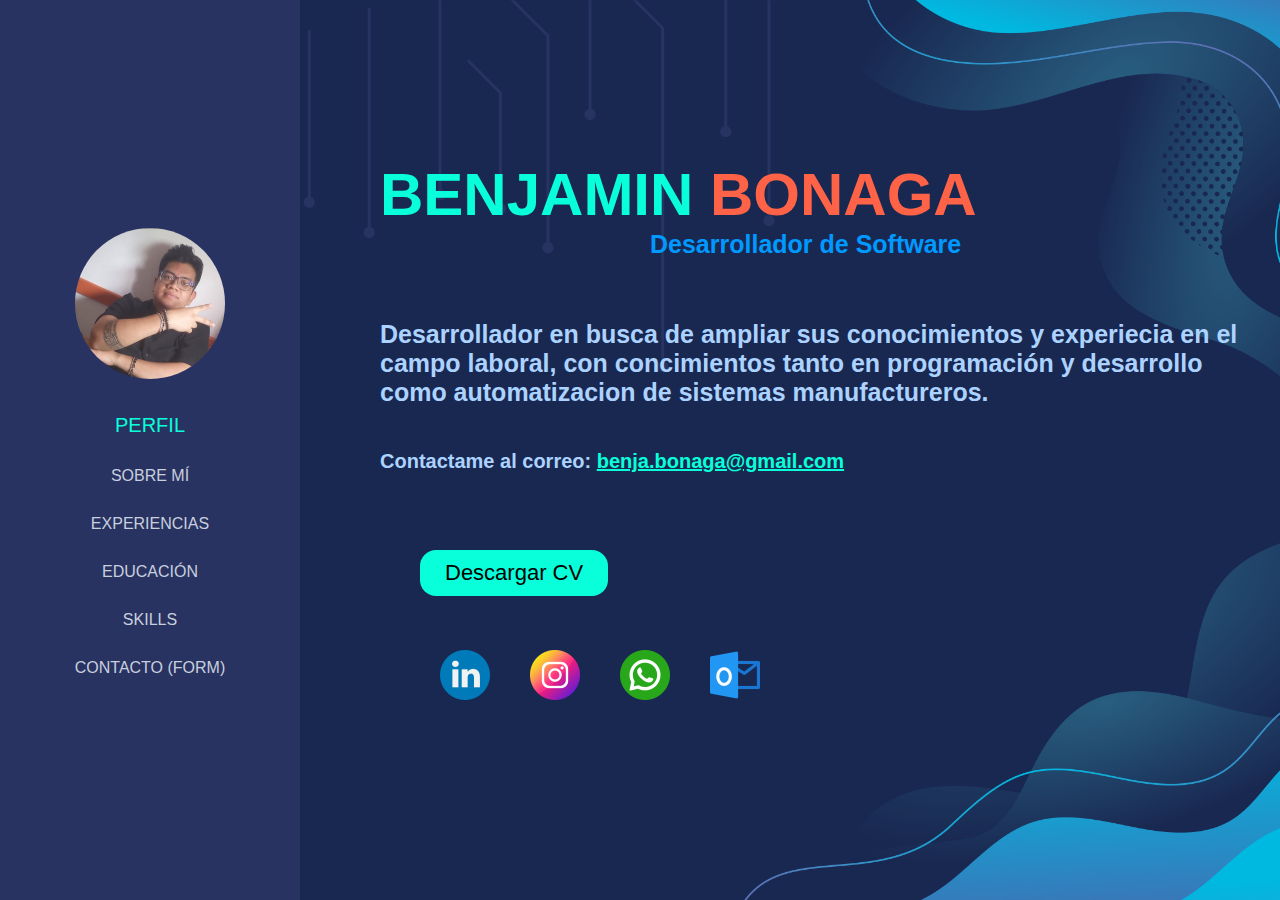
<file: index.html>
<!DOCTYPE html>
<html lang="es">
<head>
    <meta charset="UTF-8">
    <meta name="viewport" content="width=device-width, initial-scale=1.0">
    <title>Portafolio Personal</title>
    <link rel="stylesheet" href="styles.css">
</head>
<body>
    <!--Menu de navegacion-->
    <nav>
        <ul class="menu">
            <div class="foto">
                <img src="Imagenes/Mi_foto.png" alt="foto" class="mifoto">
            </div>
            <li><a href="index.html" class="active">PERFIL</a></li>
            <li><a href="sobre_mi.html">SOBRE MÍ</a></li>
            <li><a href="experiencias.html">EXPERIENCIAS</a></li>
            <li><a href="eduacion.html">EDUCACIÓN</a></li>
            <li><a href="skills.html">SKILLS</a></li>
            <li><a href="contacto.html">CONTACTO (FORM)</a></li>
        </ul>
    </nav>
    <!--        Contenido       -->
    <div>
        <h1 class="nombreCompleto">
            <span class="nombre">BENJAMIN</span> <!-- Cambia "Tu Nombre" por tu nombre real -->
            <span class="apellido"> BONAGA</span> <!-- Cambia "Tu Apellido" por tu apellido real -->
        </h1>
        <h2 class="grado">
            Desarrollador de Software
        </h2>
        <h3 class="descripcion">
            Desarrollador en busca de ampliar sus conocimientos y experiecia en el campo laboral, con concimientos tanto en programación y desarrollo como automatizacion de sistemas manufactureros. 
        </h3>
        <h3 class="correo">
            <span class="correo1">Contactame al correo: </span>
            <a href="mailto:benja.bonaga@gmail.com" class="correo2">benja.bonaga@gmail.com</a>
        </h3>
        <!-- Botón para descargar el CV -->
        <a href="Documentos/Benjamin Bonaga CV.pdf" target="_blank" class="btn_descargar_cv">Descargar CV</a>
        <!--Iconos de contacto-->
        <a href="https://www.linkedin.com/in/benjamin-bonaga-lazcano-831994259/">
            <img src="Imagenes/LinkedIn_icon.png" class="linkedIn_icon"></a>
        <a href="https://www.instagram.com/benja.bonaga/">
            <img src="Imagenes/Instagram_icon.png" class="instagram_icon"></a>
        <a href="https://wa.me/2225332058">
            <img src="Imagenes/Whatsapp_icon.png" class="whatsapp_icon"></a>
        <a href="mailto:benja.bonaga@gmail.com">
            <img src="Imagenes/Outlook_icon.png" class="outlook_icon"></a>
    </div>
</body>
</html>
</file>
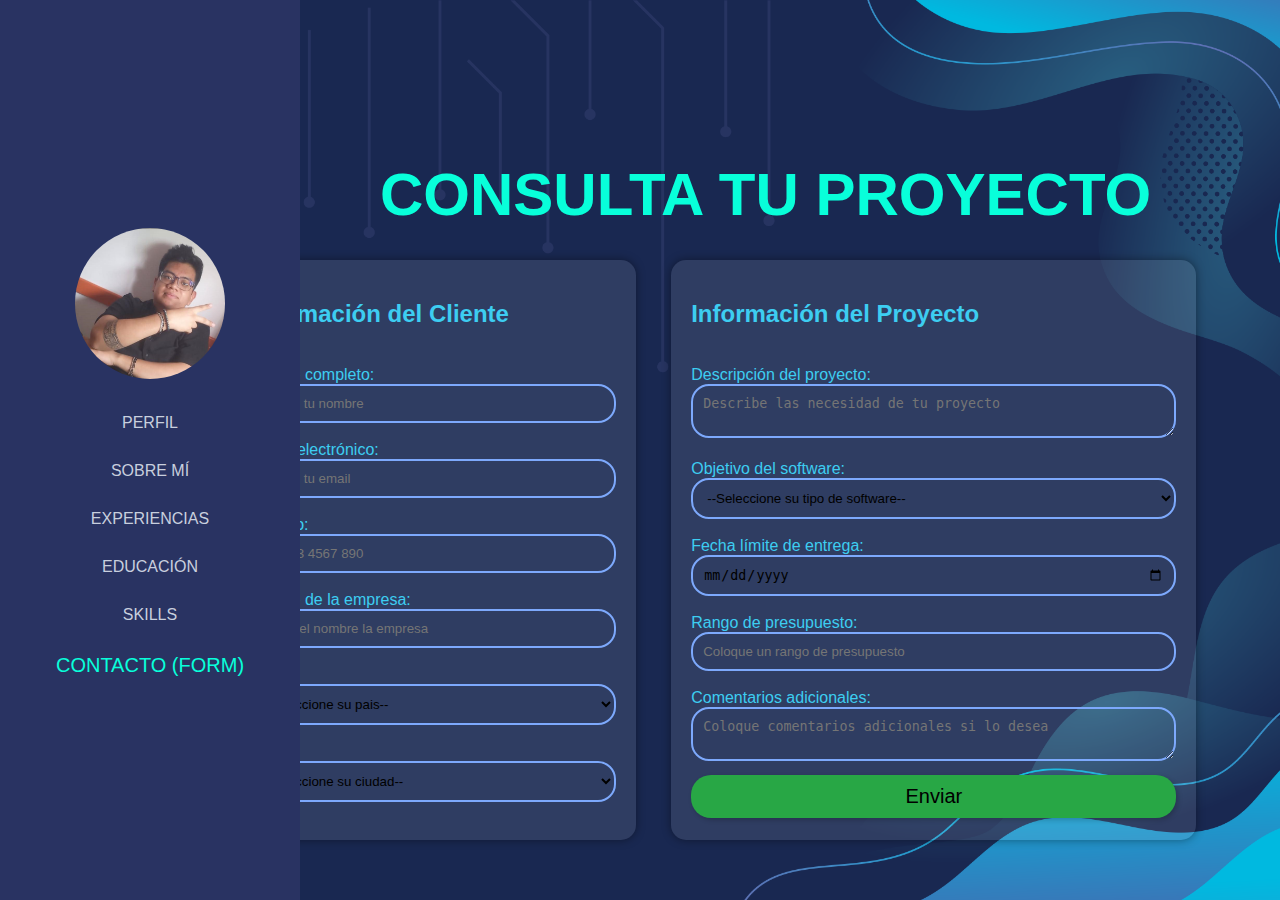
<file: contacto.html>
<!DOCTYPE html>
<html lang="es">
<head>
    <meta charset="UTF-8">
    <meta name="viewport" content="width=device-width, initial-scale=1.0">
    <title>Contacto</title>
    <link rel="stylesheet" href="styles.css">
</head>
<body>
    <!-- Menu de navegación -->
    <nav>
        <ul class="menu">
            <div class="foto">
                <img src="Imagenes/Mi_foto.png" alt="fotop" class="mifoto">
            </div>
            <li><a href="index.html">PERFIL</a></li>
            <li><a href="sobre_mi.html">SOBRE MÍ</a></li>
            <li><a href="experiencias.html">EXPERIENCIAS</a></li>
            <li><a href="eduacion.html">EDUCACIÓN</a></li>
            <li><a href="skills.html">SKILLS</a></li>
            <li><a href="contacto.html" class="active">CONTACTO (FORM)</a></li>
        </ul>
    </nav>
    <!--        Contenido       -->
    <h1 class="contacto">CONSULTA TU PROYECTO</h1>
    <form action="/submit" method="POST" class="formulario-contacto">
        <div class="contenedor">
            <!-- Contenedor de Información del Cliente -->
            <div class="infoCliente">
                <h2>Información del Cliente</h2><br>
                <label for="nombre">Nombre completo:</label>
                <input type="text" name="nombre" id="" placeholder="Escribe tu nombre">
                <br><br>
                <label for="email">Correo electrónico:</label>
                <input type="email" name="email" id="" placeholder="Escribe tu email">
                <br><br>
                <label for="telefono">Telefono: </label>
                <input type="tel" name="telefono" id="" placeholder="+52 123 4567 890">
                <br><br>
                <label for="empresa">Nombre de la empresa:</label>
                <input type="text" name="empresa" id="" placeholder="Esciba el nombre la empresa">
                <br><br>
                <label for="ubicacion">Pais: </label>
                <select name="categoria" id="categoria" onchange="actualizarSubcategoria()">
                <option value="">--Seleccione su pais--</option>
                <option value="mexico">México</option>
                <option value="estadosUnidos">Estados Unidos</option>
                <option value="italia">Italia</option>
                <option value="colombia">Colombia</option>
            </select>
            <br><br>
            <label for="subcategoria">Ciudad</label>
            <select name="subcategoria" id="subcategoria">
                <option value="">--Seleccione su ciudad--</option>
            </select>
            <br><br>
            </div>
            <!-- Contenedor de Información del Proyecto -->
            <div class="infoProyecto">
                <h2>Información del Proyecto</h2><br>
                <label for="descripcion-proyecto">Descripción del proyecto:</label>
                <textarea name="descripcion-proyecto" id="" placeholder="Describe las necesidad de tu proyecto"></textarea>
                <br><br>
                <label for="objetivo-software">Objetivo del software:</label>
                <select id="tipo-software" name="tipo-software">
                    <option value="">--Seleccione su tipo de software--</option>
                    <option value="web">Aplicación web</option>
                    <option value="movil">Aplicación móvil</option>
                    <option value="escritorio">Software de escritorio</option>
                </select>
                <br><br>
                <label for="fecha-limite">Fecha límite de entrega:</label>
                <input type="date" name="fecha-limite" id="">
                <br><br>
                <label for="presupuesto">Rango de presupuesto:</label>
                <input type="text" name="presupuesto" id="" placeholder="Coloque un rango de presupuesto">
                <br><br>
                <label for="comentarios">Comentarios adicionales:</label>
                <textarea name="comentarios" id="" placeholder="Coloque comentarios adicionales si lo desea"></textarea>
                <input type="submit" value="Enviar">
            </div>
        </div>
    </form>
    <script src="script.js"></script>
</body>
</html>
</file>
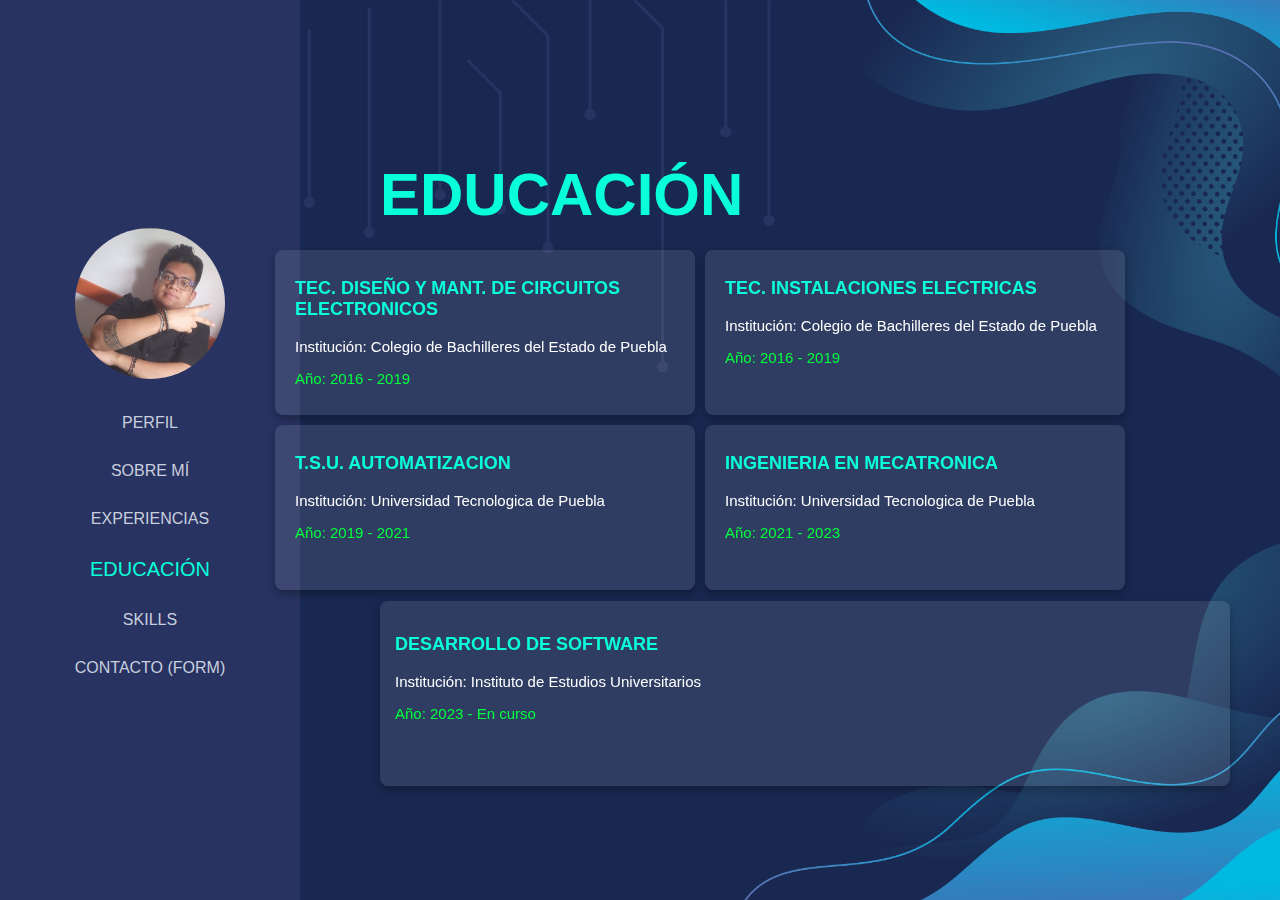
<file: eduacion.html>
<!DOCTYPE html>
<html lang="es">
<head>
    <meta charset="UTF-8">
    <meta name="viewport" content="width=device-width, initial-scale=1.0">
    <title>Educacion</title>
    <link rel="stylesheet" href="styles.css">
</head>
<body>
    <!--Menu de navegacion-->
    <nav>
        <ul class="menu">
            <div class="foto">
                <img src="Imagenes/Mi_foto.png" alt="fotop" class="mifoto">
            </div>
            <li><a href="index.html">PERFIL</a></li>
            <li><a href="sobre_mi.html">SOBRE MÍ</a></li>
            <li><a href="experiencias.html">EXPERIENCIAS</a></li>
            <li><a href="eduacion.html" class="active">EDUCACIÓN</a></li>
            <li><a href="skills.html">SKILLS</a></li>
            <li><a href="contacto.html">CONTACTO (FORM)</a></li>
        </ul>
    </nav>
    <!--        Contenido       -->
    <h1 class="educacion">EDUCACIÓN</h1>
    <!--Cuadricula de 2x2-->
    <div class="educacion-grid">
        <div class="grid-item">
            <div class="bloque">
                <h3>TEC. DISEÑO Y MANT. DE CIRCUITOS ELECTRONICOS</h3>
                <p class="institucion">Institución: Colegio de Bachilleres del Estado de Puebla</p>
                <p class="fecha">Año: 2016 - 2019</p>
            </div>
        </div>
        <div class="grid-item">
            <div class="bloque">
                <h3>TEC. INSTALACIONES ELECTRICAS</h3>
                <p class="institucion">Institución: Colegio de Bachilleres del Estado de Puebla</p>
                <p class="fecha">Año: 2016 - 2019</p>
            </div>
        </div>
        <div class="grid-item">
            <div class="bloque">
                <h3>T.S.U. AUTOMATIZACION</h3>
                <p class="institucion">Institución: Universidad Tecnologica de Puebla</p>
                <p class="fecha">Año: 2019 - 2021</p>
            </div>
        </div>
        <div class="grid-item">
            <div class="bloque">
                <h3>INGENIERIA EN MECATRONICA</h3>
                <p class="institucion">Institución: Universidad Tecnologica de Puebla</p>
                <p class="fecha">Año: 2021 - 2023</p>
            </div>
        </div>
    </div>
    <!--Bloque final-->
    <div class="educacion-grid-full">
        <div class="bloque_mayor">
            <h3>DESARROLLO DE SOFTWARE</h3>
            <p class="institucion">Institución: Instituto de Estudios Universitarios</p>
            <p class="fecha">Año: 2023 - En curso</p>
        </div>
    </div>
</body>
</html>
</file>
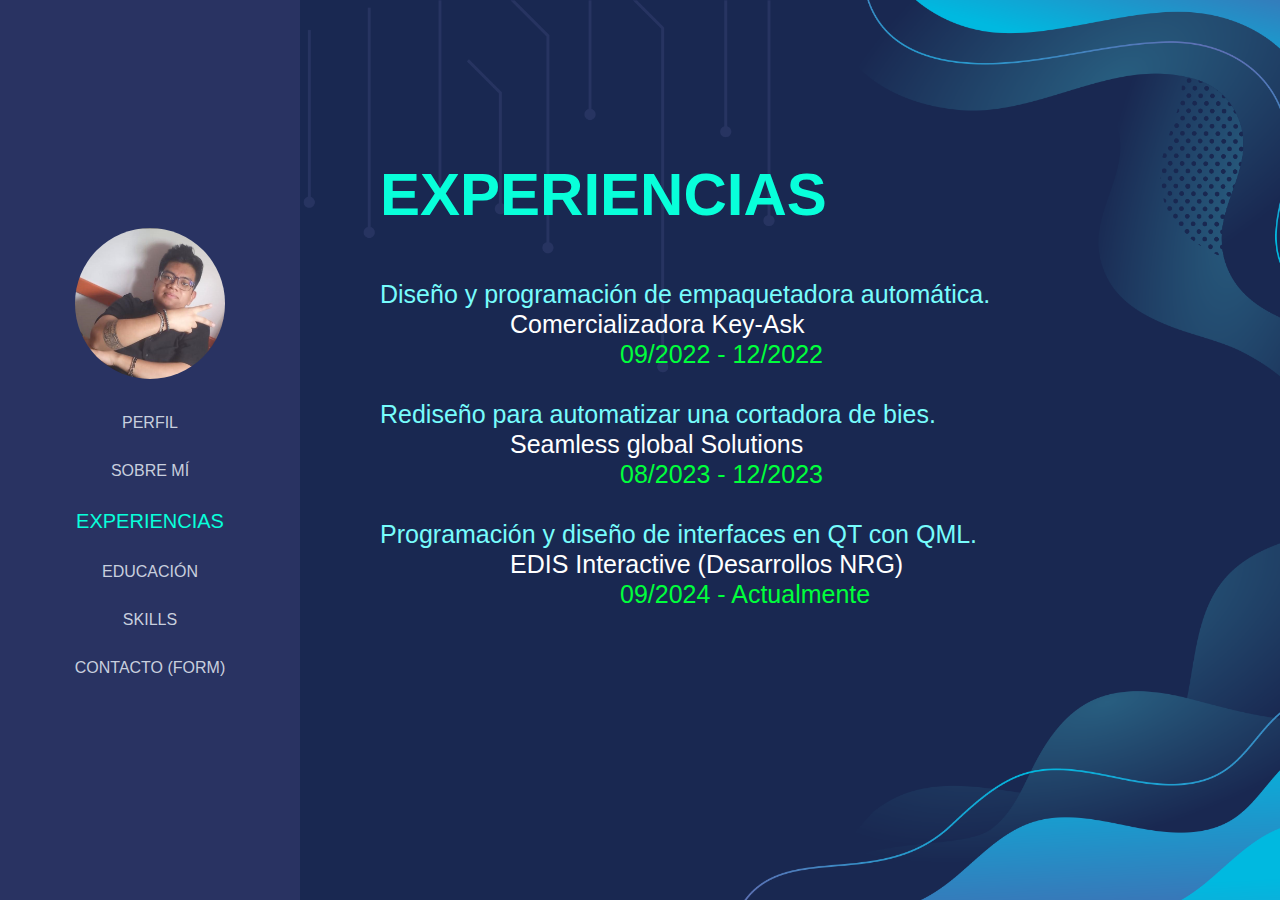
<file: experiencias.html>
<!DOCTYPE html>
<html lang="es">
<head>
    <meta charset="UTF-8">
    <meta name="viewport" content="width=device-width, initial-scale=1.0">
    <title>Experiencias</title>
    <link rel="stylesheet" href="styles.css">
</head>
<body>
    <!--Menu de navegacion-->
    <nav>
        <ul class="menu">
            <div class="foto">
                <img src="Imagenes/Mi_foto.png" alt="fotop" class="mifoto">
            </div>
            <li><a href="index.html">PERFIL</a></li>
            <li><a href="sobre_mi.html">SOBRE MÍ</a></li>
            <li><a href="experiencias.html" class="active">EXPERIENCIAS</a></li>
            <li><a href="eduacion.html">EDUCACIÓN</a></li>
            <li><a href="skills.html">SKILLS</a></li>
            <li><a href="contacto.html">CONTACTO (FORM)</a></li>
        </ul>
    </nav>
    <!--        Contenido       -->
    <div>
        <h1 class="experiencias">
            EXPERIENCIAS
        </h1>
        <p class="exp1">
            <p class="proyecto1">Diseño y programación de empaquetadora automática.</p>
            <p class="empresa1">Comercializadora Key-Ask</p>
            <p class="fecha1">09/2022 - 12/2022</p>
        </p>
        <p class="exp2"></p>
            <p class="proyecto2">Rediseño para automatizar una cortadora de bies.</p>
            <p class="empresa2">Seamless global Solutions</p>
            <p class="fecha2">08/2023 - 12/2023</p>
        </p>
        <p class="exp3"></p>
            <p class="proyecto3">Programación y diseño de interfaces en QT con QML.</p>
            <p class="empresa3">EDIS Interactive (Desarrollos NRG)</p>
            <p class="fecha3">09/2024 - Actualmente</p>
        </p>
    </div>
</body>
</html>
</file>
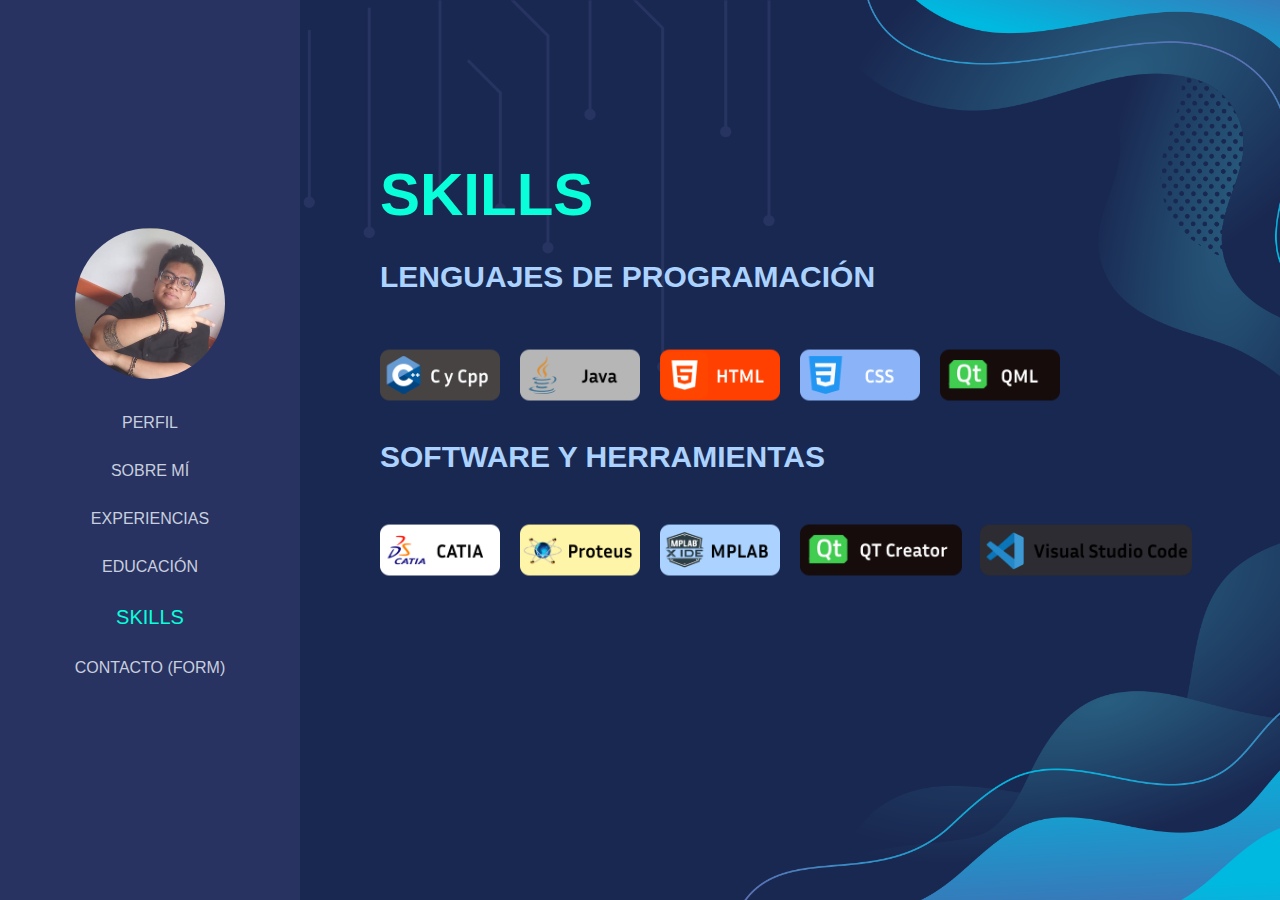
<file: skills.html>
<!DOCTYPE html>
<html lang="es">
<head>
    <meta charset="UTF-8">
    <meta name="viewport" content="width=device-width, initial-scale=1.0">
    <title>Skills</title>
    <link rel="stylesheet" href="styles.css">
</head>
<body>
    <!--Menu de navegacion-->
    <nav>
        <ul class="menu">
            <div class="foto">
                <img src="Imagenes/Mi_foto.png" alt="fotop" class="mifoto">
            </div>
            <li><a href="index.html">PERFIL</a></li>
            <li><a href="sobre_mi.html">SOBRE MÍ</a></li>
            <li><a href="experiencias.html">EXPERIENCIAS</a></li>
            <li><a href="eduacion.html">EDUCACIÓN</a></li>
            <li><a href="skills.html" class="active">SKILLS</a></li>
            <li><a href="contacto.html">CONTACTO (FORM)</a></li>
        </ul>
    </nav>
    <!--        Contenido       -->
    <h1 class="skills">
        SKILLS
    </h1>
    <h2 class="lenguajes">LENGUAJES DE PROGRAMACIÓN</h2>
    <img src="Imagenes/C++_icon.png" class="C_icon">
    <img src="Imagenes/JAVA_icon.png" class="JAVA_icon">
    <img src="Imagenes/HTML_icon.png" class="HTML_icon">
    <img src="Imagenes/CSS_icon.png" class="CSS_icon">
    <img src="Imagenes/QML_icon.png" class="QML_icon">
    <h2 class="sofyherr">SOFTWARE Y HERRAMIENTAS</h2>
    <img src="Imagenes/CATIA_icon.png" class="CATIA_icon">
    <img src="Imagenes/Proteus_icon.png" class="Proteus_icon">
    <img src="Imagenes/MPLAB_icon.png" class="MPLAB_icon">
    <img src="Imagenes/QT_icon.png" class="QT_icon">
    <img src="Imagenes/VISUAL_icon.png" class="VISUAL_icon">
</body>
</html>
</file>
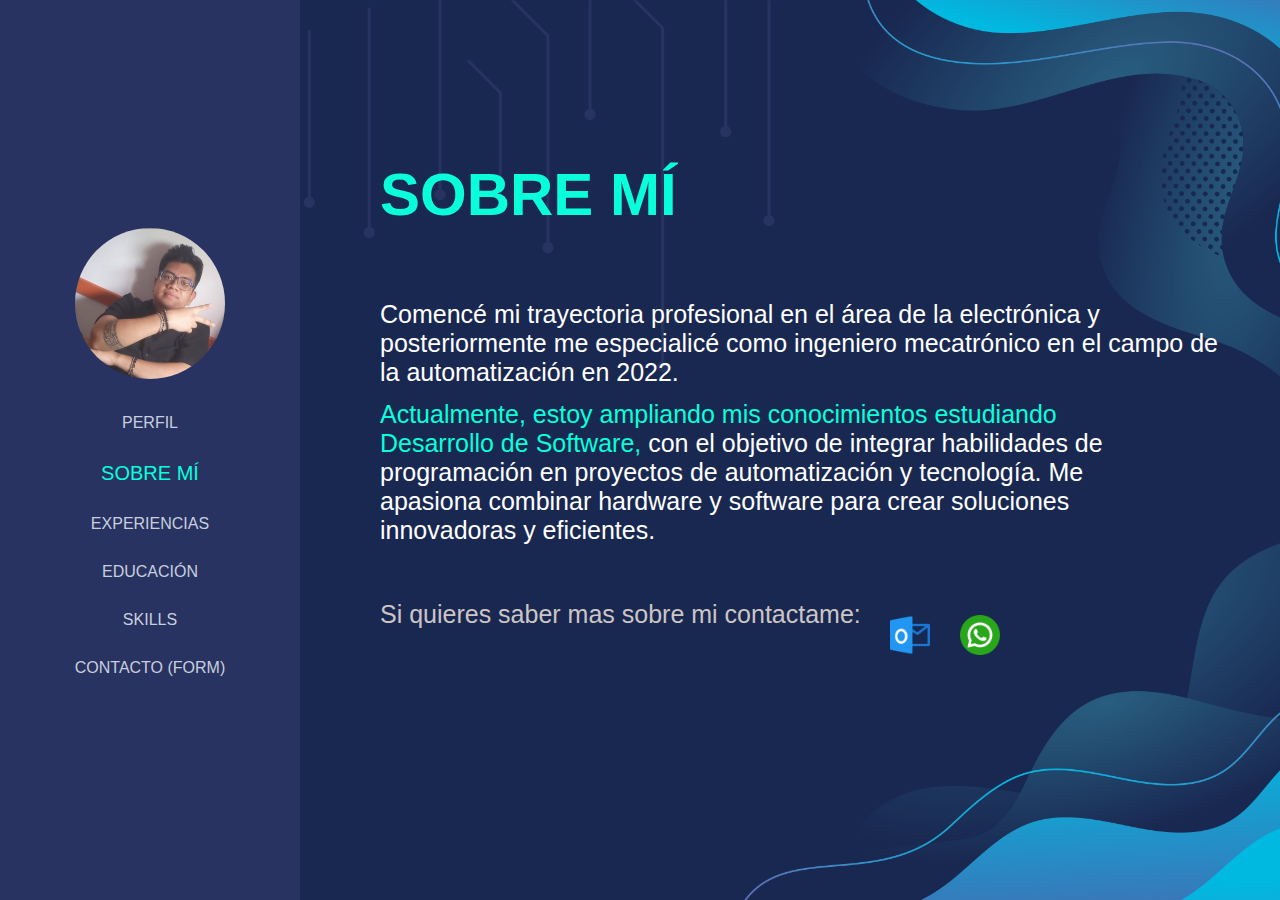
<file: sobre_mi.html>
<!DOCTYPE html>
<html lang="es">
<head>
    <meta charset="UTF-8">
    <meta name="viewport" content="width=device-width, initial-scale=1.0">
    <title>Sobre mí</title>
    <link rel="stylesheet" href="styles.css">
</head>
<body>
    <!--Menu de navegacion-->
    <nav>
        <ul class="menu">
            <div class="foto">
                <img src="Imagenes/Mi_foto.png" alt="fotop" class="mifoto">
            </div>
            <li><a href="index.html">PERFIL</a></li>
            <li><a href="sobre_mi.html" class="active">SOBRE MÍ</a></li>
            <li><a href="experiencias.html">EXPERIENCIAS</a></li>
            <li><a href="eduacion.html">EDUCACIÓN</a></li>
            <li><a href="skills.html">SKILLS</a></li>
            <li><a href="contacto.html">CONTACTO (FORM)</a></li>
        </ul>
    </nav>
    <!--        Contenido       -->
    <div>
        <h1 class="sobre_mi">
            SOBRE MÍ
        </h1>
        <p class="parrafo1">
            Comencé mi trayectoria profesional en el área de la electrónica y 
            posteriormente me especialicé como ingeniero mecatrónico en el
            campo de la automatización en 2022.
        </p>
        <p class="parrafo2">
            <span class="parrafo2_1">
                Actualmente, estoy ampliando mis conocimientos estudiando 
                Desarrollo de Software, 
            </span>
            <span class="parrafo2_2">
                con el objetivo de integrar habilidades de 
                programación en proyectos de automatización y tecnología. 
                Me apasiona combinar hardware y software para crear soluciones 
                innovadoras y eficientes.
            </span>
        </p>
        <p class="parrafo3">
            Si quieres saber mas sobre mi contactame: 
        </p>
        <img src="Imagenes/Outlook_icon.png" class="outlook_icon2">
        <img src="Imagenes/Whatsapp_icon.png" class="whatsapp_icon2">
    </div>
</body>
</html>
</file>
<file: styles.css>
body {
    background-image: url(Imagenes/background.png);
    background-size: cover;
    background-repeat: no-repeat;
    background-position: center;
    font-size: 16px; /* tamaño base */
    margin: 0;
    padding: 0;
    font-family: sans-serif;
    display: flex;
    justify-content: center;
    align-items: center;
    height: 100vh;
}

.menu {
    list-style-type: none;   /*Quita los puntos de la lista*/
    padding: 0;
    width: 300px;            /*Ancho del menu*/
    background-color: #293362;
    margin: 0;
    display: flex;
    flex-direction: column;  /*Organiza los elementos del menú en columna*/
    justify-content: center; /*Centra los elementos verticalmente*/
    position: fixed;         /*Hace que el menú sea fijo en la pantalla*/
    top: 0;
    left: 0;
    height: 100vh;           /*Ocupa todo el alto de la pantalla*/
}

.menu li a:hover {
    font-size: 20px;
}

.menu li {
    margin: 0;
}

/*Estilos del contenedor de la imagen*/
.foto {
    width: 100%;             /*Asegura que el contenedor de la imagen ocupe todo el ancho del menú*/
    display: flex;
    justify-content: center;  /*Centra la imagen horizontalmente*/
    align-items: center;      /*Centra la imagen verticalmente*/
    padding: 20px 0;         /*Añade espacio alrededor de la imagen*/
}

.mifoto {
    width: 150px;           /*Ajusta el tamaño de la imagen*/
    height: auto;           /*Mantiene las proporciones de la imagen*/
    border-radius: 50%;     /*Hace que la imagen sea circular*/
}

/*Enlaces del menú*/
.menu li a {
    display: block;
    color: #C8CFDE;
    padding: 15px 0;                 /*Ajusta el padding para más espacio entre los enlaces*/
    text-decoration: none;
    text-align: center;              /*Alinea el texto al centro*/
    background-color: transparent;   /*Elimina el fondo*/
    border: none;                    /*Elimina el borde*/
    font-size: 16px;
    transition: font-size 0.5s ease, color 0.5s ease; /*Añadir transición suave*/
}


/*Estilo para el enlace activo*/
.menu li a.active {
    color: #08FFDA; /*Cambio el color del enlace activo*/
    font-size: 20px
}

/*------------------------------------------------------------------------------------------------------------------------*/
/*Estilos para el contenido de PERFIL*/
.nombreCompleto {
    position: fixed;         /*Permite posicionar el contenido en la pantalla*/
    top: 160px;                 /*Ajusta el espacio desde la parte superior*/
    left: calc(300px + 80px);   /*Espacio desde la izquierda (300px del menú + adicional)*/
    font-size: 60px;            /*Tamaño de la fuente*/
    margin: 0;                  /*Elimina márgenes por defecto*/
}

.nombre {
    color: #08FFDA;    /*Color del nombre*/
}

.apellido {
    color: #FF6347;    /*Color del apellido*/
}

.grado {
    position: absolute;         /*Permite posicionar el contenido en la pantalla*/
    top: 230px;                 /*Ajusta el espacio desde la parte superior*/
    left: calc(300px + 350px);  /*Espacio desde la izquierda (300px del menú + adicional)*/
    font-size: 25px;            /*Tamaño de la fuente*/
    margin: 0;                  /*Elimina márgenes por defecto*/
    color: #0099FF;
}

.descripcion {
    position: absolute;         /*Permite posicionar el contenido en la pantalla*/
    top: 320px;                 /*Ajusta el espacio desde la parte superior*/
    left: calc(300px + 80px);  /*Espacio desde la izquierda (300px del menú + adicional)*/
    right: 40px;
    font-size: 25px;            /*Tamaño de la fuente*/
    margin: 0;                  /*Elimina márgenes por defecto*/
    color: #ACD3FF;
}

.correo {
    position: absolute;         /*Permite posicionar el contenido en la pantalla*/
    top: 450px;                 /*Ajusta el espacio desde la parte superior*/
    left: calc(300px + 80px);   /*Espacio desde la izquierda (300px del menú + adicional)*/
    font-size: 20px;            /*Tamaño de la fuente*/
    margin: 0;                  /*Elimina márgenes por defecto*/
}

.correo1 {
    color: #ACD3FF;    /*Color del nombre*/
}

.correo2 {
    color: #08FFDA;    /*Color del apellido*/
}

/*Estilos para el contenedor del CV*/
.cv-contenedor {
    width: 80%;         /*Ajusta el ancho del PDF incrustado*/
    margin: 20px auto;  /*Centra el PDF y añade un margen*/
    border: 1px solid #ddd; /*Opcional: Añadir un borde*/
    box-shadow: 0px 4px 8px rgba(0, 0, 0, 0.1); /*Añade una sombra*/
}

/*Botón de descarga del CV*/
.btn_descargar_cv {
    position: absolute;
    margin-top: 100px;             /*Margen superior*/
    left: calc(300px + 120px);
    background-color: #08FFDA;  /*Color de fondo del boton*/
    color: black;               /*Color del texto*/
    padding: 10px 25px;           /*Tamaño del boton*/
    text-align: center;           /*Centrar el texto*/
    text-decoration: none;        /*Quitar el subrayado*/
    font-size: 22px;              /*Tamaño de la fuente*/
    font-weight: 530;
    border-radius: 16px;           /*Bordes redondeados*/
    transition: background-color 0.3s ease; /*Efecto de transici0n*/
}


/*Efecto de parpadeo/pulsación al pasar el mouse*/
.btn_descargar_cv:hover {
    border: 3.5px solid #2359ff; /*Aparece un borde de color al hacer hover*/
    animation: pulsar 1.2s infinite; /*Aplica la animación de pulsacion*/
}

/*Definición de la animacion de pulsacion*/
@keyframes pulsar {
    0% { transform: scale(1);}    /*Tamaño normal*/
    50% { transform: scale(1.05);}  /*Aumenta el tamaño ligeramente*/
    100% { transform: scale(1);}    /*Vuelve al tamaño normal*/
}

/*Estilo de icons de contacto*/
.linkedIn_icon {
    width: 50px;           /*Ajusta el tamaño de la imagen*/
    height: auto;           /*Mantiene las proporciones de la imagen*/
    position: absolute;
    margin-top: 200px;
    left: calc(300px + 140px);
}

.instagram_icon {
    width: 50px;           /*Ajusta el tamaño de la imagen*/
    height: auto;           /*Mantiene las proporciones de la imagen*/
    position: absolute;
    margin-top: 200px;
    left: calc(300px + 140px + 50px + 40px);   /*Calcula distancia (menu + inicio de iconos + icono anterior + margen)*/
}

.whatsapp_icon {
    width: 50px;           /*Ajusta el tamaño de la imagen*/
    height: auto;           /*Mantiene las proporciones de la imagen*/
    position: absolute;
    margin-top: 200px;
    left: calc(300px + 230px + 50px + 40px);   /*Calcula distancia (menu + inicio de iconos + icono anterior + margen)*/
}

.outlook_icon {
    width: 50px;           /*Ajusta el tamaño de la imagen*/
    height: auto;           /*Mantiene las proporciones de la imagen*/
    position: absolute;
    margin-top: 200px;
    left: calc(300px + 320px + 50px + 40px);   /*Calcula distancia (menu + inicio de iconos + icono anterior + margen)*/
}

/*Animaciones de iconos*/
.linkedIn_icon:hover {
    width: 60px;           /*Ajusta el tamaño de la imagen*/
    height: auto;
    margin-top: 195px;
    left: calc(300px + 135px);
}

.instagram_icon:hover {
    width: 60px;           /*Ajusta el tamaño de la imagen*/
    height: auto;
    margin-top: 195px;
    left: calc(300px + 225px);
}

.whatsapp_icon:hover {
    width: 60px;           /*Ajusta el tamaño de la imagen*/
    height: auto;
    margin-top: 195px;
    left: calc(300px + 315px);
}

.outlook_icon:hover {
    width: 60px;           /*Ajusta el tamaño de la imagen*/
    height: auto;
    margin-top: 195px;
    left: calc(300px + 405px);
}

/*------------------------------------------------------------------------------------------------------------------------*/
/*Estilos para el contenido de SOBRE MÍ*/
.sobre_mi {
    position: absolute;         /*Permite posicionar el contenido en la pantalla*/
    top: 160px;                 /*Ajusta el espacio desde la parte superior*/
    left: calc(300px + 80px);   /*Espacio desde la izquierda (300px del menú + adicional)*/
    font-size: 60px;            /*Tamaño de la fuente*/
    margin: 0;                  /*Elimina márgenes por defecto*/
    color: #08FFDA;
}

.parrafo1 {
    position: absolute;
    top: 300px;
    left: calc(300px + 80px);
    right: 40px;
    font-size: 25px;
    margin: 0;
    color: #FFFFFF;
}

.parrafo2 {
    position: absolute;
    top: 400px;
    left: calc(300px + 80px);
    right: 170px;
    font-size: 25px;
    margin: 0;
}
.parrafo2_1 {
    color: #08FFDA;
}
.parrafo2_2 {
    color: #FFFFFF;
}

.parrafo3 {
    position: absolute;
    top: 600px;
    left: calc(300px + 80px);
    right: 170px;
    font-size: 25px;
    margin: 0;
    color: #cdc5c5;
}

.outlook_icon2 {
    width: 40px;           /*Ajusta el tamaño de la imagen*/
    height: auto;           /*Mantiene las proporciones de la imagen*/
    position: absolute;
    margin-top: 165px;
    left: 890px;
}
.outlook_icon2:hover {
    width: 50px;           /*Ajusta el tamaño de la imagen*/
    height: auto;
    margin-top: 160px;
    left: 885px;
}

.whatsapp_icon2 {
    width: 40px;           /*Ajusta el tamaño de la imagen*/
    height: auto;           /*Mantiene las proporciones de la imagen*/
    position: absolute;
    margin-top: 165px;
    left: 960px;
}
.whatsapp_icon2:hover {
    width: 50px;           /*Ajusta el tamaño de la imagen*/
    height: auto;
    margin-top: 160px;
    left: 955px;
}

/*------------------------------------------------------------------------------------------------------------------------*/
/*Estilos para el contenido de EXPERIENCIAS*/
.experiencias {
    position: absolute;         /*Permite posicionar el contenido en la pantalla*/
    top: 160px;                 /*Ajusta el espacio desde la parte superior*/
    left: calc(300px + 80px);   /*Espacio desde la izquierda (300px del menú + adicional)*/
    font-size: 60px;            /*Tamaño de la fuente*/
    margin: 0;                  /*Elimina márgenes por defecto*/
    color: #08FFDA;
}

/*Estilos para exp1*/
.proyecto1 {
    position: absolute;
    top: 280px;
    left: calc(300px + 80px);
    font-size: 25px;
    margin: 0;
    color: #77FCFC;
}
.empresa1 {
    position: absolute;
    top: 310px;
    left: calc(300px + 210px);
    font-size: 25px;
    margin: 0;
    color: #FFFFFF;
}
.fecha1 {
    position: absolute;
    top: 340px;
    left: calc(300px + 320px);
    font-size: 25px;
    margin: 0;
    color: #00FF3C;
}

/*Estilos para exp2*/
.proyecto2 {
    position: absolute;
    top: 400px;
    left: calc(300px + 80px);
    font-size: 25px;
    margin: 0;
    color: #77FCFC;
}
.empresa2 {
    position: absolute;
    top: 430px;
    left: calc(300px + 210px);
    font-size: 25px;
    margin: 0;
    color: #FFFFFF;
}
.fecha2 {
    position: absolute;
    top: 460px;
    left: calc(300px + 320px);
    font-size: 25px;
    margin: 0;
    color: #00FF3C;
}

/*Estilos para exp3*/
.proyecto3 {
    position: absolute;
    top: 520px;
    left: calc(300px + 80px);
    font-size: 25px;
    margin: 0;
    color: #77FCFC;
}
.empresa3 {
    position: absolute;
    top: 550px;
    left: calc(300px + 210px);
    font-size: 25px;
    margin: 0;
    color: #FFFFFF;
}
.fecha3 {
    position: absolute;
    top: 580px;
    left: calc(300px + 320px);
    font-size: 25px;
    margin: 0;
    color: #00FF3C;
}

/*------------------------------------------------------------------------------------------------------------------------*/
/*Estilos para el contenido de EDUCACION*/
.educacion {
    position: fixed;         /*Permite posicionar el contenido en la pantalla*/
    top: 160px;                 /*Ajusta el espacio desde la parte superior*/
    left: calc(300px + 80px);   /*Espacio desde la izquierda (300px del menú + adicional)*/
    font-size: 60px;            /*Tamaño de la fuente*/
    margin: 0;                  /*Elimina márgenes por defecto*/
    color: #08FFDA;
}

.educacion-grid {
    margin: 0;                              /*Centra la cuadricula*/
    top: 250px;
    margin-left: 120px;
    display: grid;                          /*Usar grid para la cuadricula*/
    grid-template-columns: repeat(2, 1fr);  /*2 columnas*/
    grid-gap: 10px;                         /*Espacio entre las celdas*/
    position: fixed;
}

.bloque {
    background: rgba(255, 255, 255, 0.1);           /*Fondo semi-transparente*/
    border-radius: 8px;
    box-shadow: 0 4px 10px rgba(0, 0, 0, 0.3);      /*Sombra para el bloque*/
    transition: transform 0.3s, background 0.3s;      /*Transiciones suaves*/
    width: 380px;
    height: 155px;
    padding-top: 10px;
    padding-left: 20px;
    padding-right: 20px;
}

.bloque:hover {
    transform: translateY(-5px);            /*Eleva el bloque al pasar el mouse*/
    background: rgba(255, 255, 255, 0.3); /*Cambia el fondo al pasar el mouse*/
}

.bloque_mayor {
    background: rgba(255, 255, 255, 0.1);           /*Fondo semi-transparente*/
    padding: 15px;                                    /*Espacio interior*/
    border-radius: 8px;
    box-shadow: 0 4px 10px rgba(0, 0, 0, 0.3);      /*Sombra para el bloque*/
    transition: transform 0.3s, background 0.3s;      /*Transiciones suaves*/
    width: 820px;
    height: 155px;
    top: 601px;
    left: calc(300px + 80px);
    position: fixed;
}

.bloque_mayor:hover {
    transform: translateY(-5px);            /*Eleva el bloque al pasar el mouse*/
    background: rgba(255, 255, 255, 0.3); /*Cambia el fondo al pasar el mouse*/
}

.educacion-grid-full h3 {
    color: #08FFDA;
    font-size: 18px;
}

.educacion-grid h3 {
    color: #08FFDA;
    font-size: 18px;
}

.institucion {
    color: #FFFFFF;
    font-size: 15px;
}

.fecha {
    color: #00FF3C;
    font-size: 15px;
}

/*------------------------------------------------------------------------------------------------------------------------*/
/*Estilos para el contenido de SKILLS*/
.skills {
    position: absolute;         /*Permite posicionar el contenido en la pantalla*/
    top: 160px;                 /*Ajusta el espacio desde la parte superior*/
    left: calc(300px + 80px);   /*Espacio desde la izquierda (300px del menú + adicional)*/
    font-size: 60px;            /*Tamaño de la fuente*/
    margin: 0;                  /*Elimina márgenes por defecto*/
    color: #08FFDA;
}

.lenguajes {
    position: absolute;         /*Permite posicionar el contenido en la pantalla*/
    top: 260px;                 /*Ajusta el espacio desde la parte superior*/
    left: calc(300px + 80px);  /*Espacio desde la izquierda (300px del menú + adicional)*/
    right: 40px;
    font-size: 30px;            /*Tamaño de la fuente*/
    margin: 0;                  /*Elimina márgenes por defecto*/
    color: #ACD3FF;
}

.C_icon {
    width: 120px;           /*Ajusta el tamaño de la imagen*/
    height: auto;           /*Mantiene las proporciones de la imagen*/
    position: absolute;
    margin-top: -150px;
    left: calc(300px + 80px);
}

.JAVA_icon {
    width: 120px;           /*Ajusta el tamaño de la imagen*/
    height: auto;           /*Mantiene las proporciones de la imagen*/
    position: absolute;
    margin-top: -150px;
    left: calc(300px + 80px + 120px + 20px);
}

.HTML_icon {
    width: 120px;           /*Ajusta el tamaño de la imagen*/
    height: auto;           /*Mantiene las proporciones de la imagen*/
    position: absolute;
    margin-top: -150px;
    left: calc(300px + 80px + 260px + 20px);
}

.CSS_icon {
    width: 120px;           /*Ajusta el tamaño de la imagen*/
    height: auto;           /*Mantiene las proporciones de la imagen*/
    position: absolute;
    margin-top: -150px;
    left: calc(300px + 80px + 400px + 20px);
}

.QML_icon {
    width: 120px;           /*Ajusta el tamaño de la imagen*/
    height: auto;           /*Mantiene las proporciones de la imagen*/
    position: absolute;
    margin-top: -150px;
    left: calc(300px + 80px + 540px + 20px);
}

.sofyherr {
    position: absolute;         /*Permite posicionar el contenido en la pantalla*/
    top: 440px;                 /*Ajusta el espacio desde la parte superior*/
    left: calc(300px + 80px);  /*Espacio desde la izquierda (300px del menú + adicional)*/
    right: 40px;
    font-size: 30px;            /*Tamaño de la fuente*/
    margin: 0;                  /*Elimina márgenes por defecto*/
    color: #ACD3FF;
}

.CATIA_icon {
    width: 120px;           /*Ajusta el tamaño de la imagen*/
    height: auto;           /*Mantiene las proporciones de la imagen*/
    position: absolute;
    margin-top: 200px;
    left: calc(300px + 80px);
}

.Proteus_icon {
    width: 120px;           /*Ajusta el tamaño de la imagen*/
    height: auto;           /*Mantiene las proporciones de la imagen*/
    position: absolute;
    margin-top: 200px;
    left: calc(300px + 80px + 120px + 20px);
}

.MPLAB_icon {
    width: 120px;           /*Ajusta el tamaño de la imagen*/
    height: auto;           /*Mantiene las proporciones de la imagen*/
    position: absolute;
    margin-top: 200px;
    left: calc(300px + 80px + 260px + 20px);
}

.QT_icon {
    width: 162px;           /*Ajusta el tamaño de la imagen*/
    height: auto;           /*Mantiene las proporciones de la imagen*/
    position: absolute;
    margin-top: 198px;
    left: calc(300px + 80px + 400px + 20px);
}

.VISUAL_icon {
    width: 212px;           /*Ajusta el tamaño de la imagen*/
    height: auto;           /*Mantiene las proporciones de la imagen*/
    position: absolute;
    margin-top: 200px;
    left: calc(300px + 80px + 580px + 20px);
}

/*------------------------------------------------------------------------------------------------------------------------*/
/*Estilos para el contenido de CONTACTO*/
.contacto {
    position: fixed;         /*Permite posicionar el contenido en la pantalla*/
    top: 160px;                 /*Ajusta el espacio desde la parte superior*/
    left: calc(300px + 80px);   /*Espacio desde la izquierda (300px del menú + adicional)*/
    font-size: 60px;            /*Tamaño de la fuente*/
    margin: 0;                  /*Elimina márgenes por defecto*/
    color: #08FFDA;
}

.contenedor {
    display: flex; /* Usar flexbox para alinear los elementos en una fila */
    justify-content: space-between; /* Espacia los bloques a los lados */
    max-width: 1800px; /* Ancho máximo para el contenedor */
    margin-left: 140px;
    margin-top: 200px;
    gap: 35px; /* Espacio entre los bloques */
}

.infoCliente, .infoProyecto {
    color: #3dcdf1;
    max-width: 500px;                /* Ancho máximo del formulario */
    padding: 20px;                   /* Espaciado interno */
    background-color: rgba(255, 255, 255, 0.099);         /* Color de fondo del formulario */
    border-radius: 15px;              /* Bordes redondeados */
    box-shadow: 0 0 10px rgba(0, 0, 0, 0.405);  /* Sombra suave */
}

.infoCliente input, .infoProyecto input, .infoProyecto textarea, .infoProyecto select, .infoCliente select {
    width: 100%;
    border: 2px solid #7da9fc;
    border-width: 2px;
    border-radius: 18px;
    padding: 10px;
    box-sizing: border-box;
    transition: border-color 0.3s ease;
}

/*Estilo inicial transparente*/
input, select, textarea {
    background-color: transparent;
    border: 1px solid #0957ff;
    padding: 10px;
    border-radius: 5px;
    outline: none;          /*Elimina el contorno predeterminado del navegador*/
    transition: background-color 0.3s ease;
}

/* Estilo al hacer clic (foco) */
input:focus, select:focus, textarea:focus {
    background-color: #7bb8ee; /* Color de fondo al hacer clic (puedes cambiarlo) */
    border: 1px solid #ffffff; /* Cambia el color del borde al hacer clic */
}

input[type="submit"] {
    margin-top: 10px;
    font-size: 20px;
    background-color: #28a745;
    color: #000000;
    padding: 10px 20px;
    border: none;
    border-radius: 20px;
    cursor: pointer;
    box-shadow: 2px 2px 5px rgba(0, 0, 0, 0.2);
    transition: background-color 0.3s ease;
}

@keyframes pulsar {
    0% { transform: scale(1); }
    50% { transform: scale(1.05); }
    100% { transform: scale(1); }
}

input[type="submit"]:hover {
    background-color: #218838;
    animation: pulsar 1.4s infinite;
}

input[type="submit"]:active {
    background-color: #083d0a;
    transform: scale(0.95);
}
</file>
